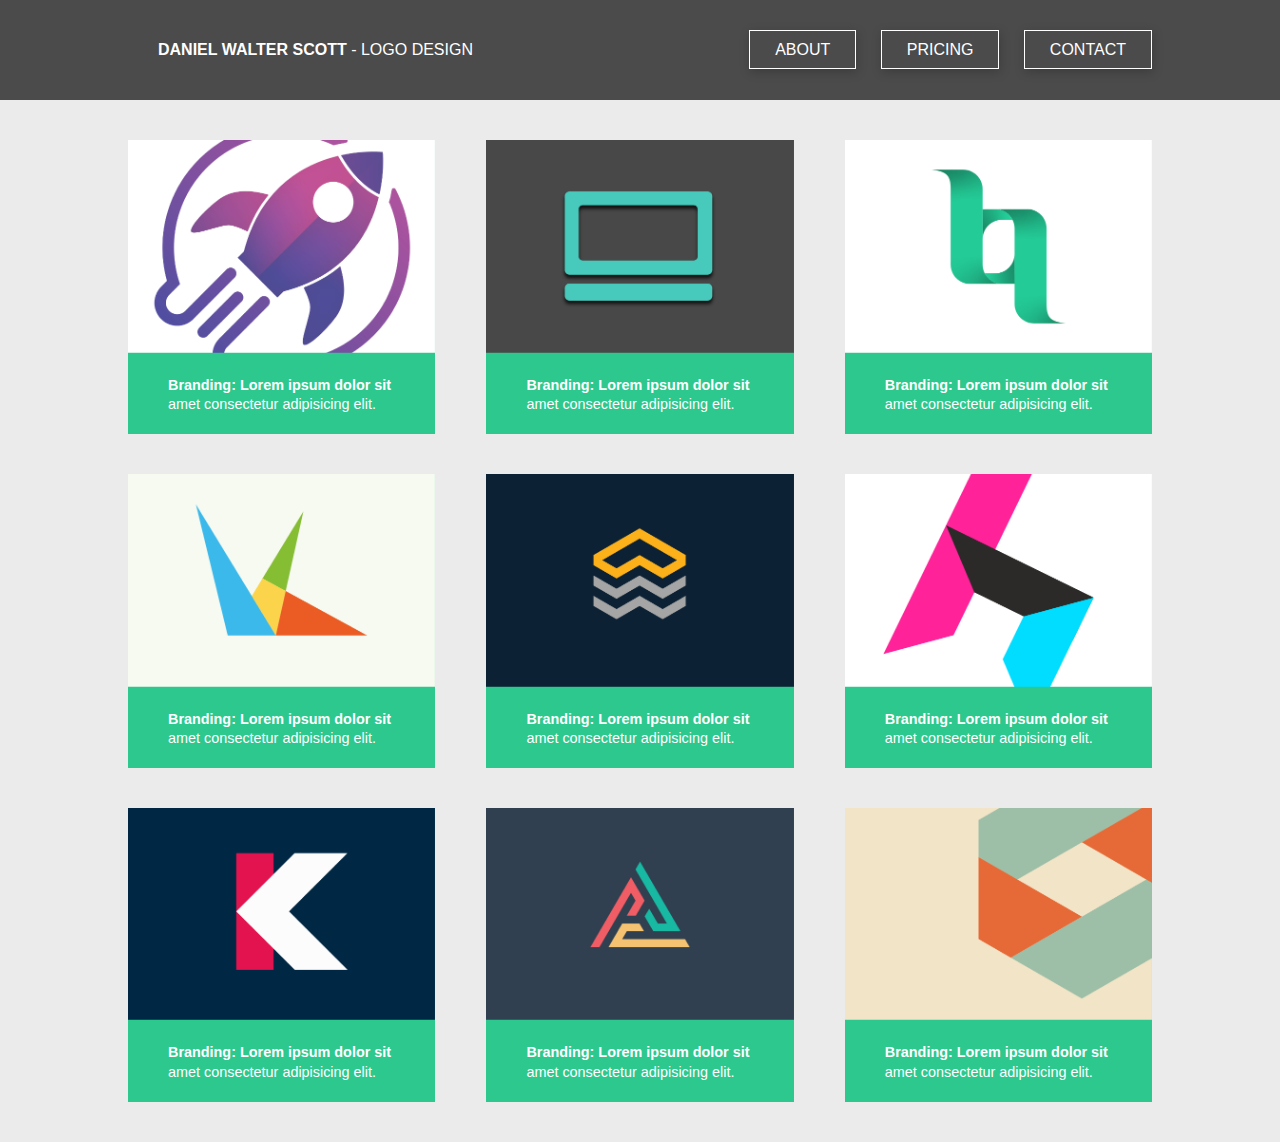
<file: index.html>
<!DOCTYPE html>
<html lang="en">

<head>
    <meta charset="UTF-8">
    <meta name="viewport" content="width=device-width, initial-scale=1.0">
    <title>Responsive Portfolio</title>

    <meta name="description" content="Responsive portfolio created for a good coding lesson">

    <!-- This is Eric Meyers CSS Reset -->


    <!-- This is my own style sheet -->
    <link rel="stylesheet" href="css-reset.css">
    <link rel="stylesheet" href="style.css">


</head>


<body>

    <div class="header-container">
        <header>

            <div class="logo-desktop">

                <!-- Cambiare attributi a solo una parte del testo -->
                <p><span class="bold-font">DANIEL WALTER SCOTT</span> - LOGO DESIGN</p>

            </div>

            <div class="logo-mobile">

                <!-- Cambiare attributi a solo una parte del testo -->
                <p><span class="bold-font">DANIEL WALTER SCOTT</span></p>

                <p>LOGO DESIGN</p>

            </div>

            <nav>
                <!-- Desktop Menu -->

                <a href="#" class="navbutton">ABOUT</a>
                <a href="#" class="navbutton">PRICING</a>
                <a href="#" class="navbutton">CONTACT</a>

            </nav>

            <!-- Mobile Menu -->
            <div class="mob-wrapper">
                <img src="./Images/icon-burger-menu.svg" alt="Mobile Menu Icon" style="width: 30px" class="burgermenu">

                <div class="mobile-nav">
                    <a href="#" class="mob-navbutton">ABOUT</a>
                    <a href="#" class="mob-navbutton">PRICING</a>
                    <a href="#" class="mob-navbutton">CONTACT</a>
                </div>

            </div>

        </header>
    </div>

    <!-- Body Container -->
    <div class="container">

        <div class="col"><img src="./Images/image1@2x.png" alt="">
            <p>Branding: Lorem ipsum dolor sit amet consectetur adipisicing elit.</p>
        </div>
        <div class="col"><img src="./Images/image2@2x.png" alt="">
            <p>Branding: Lorem ipsum dolor sit amet consectetur adipisicing elit.</p>
        </div>
        <div class="col"><img src="./Images/image3@2x.png" alt="">
            <p>Branding: Lorem ipsum dolor sit amet consectetur adipisicing elit.</p>
        </div>
        <div class="col"><img src="./Images/image4@2x.png" alt="">
            <p>Branding: Lorem ipsum dolor sit amet consectetur adipisicing elit.</p>
        </div>
        <div class="col"><img src="./Images/image5@2x.png" alt="">
            <p>Branding: Lorem ipsum dolor sit amet consectetur adipisicing elit.</p>
        </div>
        <div class="col hide-mobile"><img src="./Images/image6@2x.png" alt="">
            <p>Branding: Lorem ipsum dolor sit amet consectetur adipisicing elit.</p>
        </div>
        <div class="col hide-mobile"><img src="./Images/image7@2x.png" alt="">
            <p>Branding: Lorem ipsum dolor sit amet consectetur adipisicing elit.</p>
        </div>
        <div class="col hide-mobile"><img src="./Images/image8@2x.png" alt="">
            <p>Branding: Lorem ipsum dolor sit amet consectetur adipisicing elit.</p>
        </div>
        <div class="col hide-mobile"><img src="./Images/image9@2x.png" alt="">
            <p>Branding: Lorem ipsum dolor sit amet consectetur adipisicing elit.</p>
        </div>
        <div class="col hide-desktop"><img src="./Images/image10@2x.png" alt="">
            <p>Branding: Lorem ipsum dolor sit amet consectetur adipisicing elit.</p>
        </div>


    </div>

    <div class="footer-container">
        <footer>

        </footer>
    </div>

    <script src="https://code.jquery.com/jquery-3.6.0.js"
        integrity="sha256-H+K7U5CnXl1h5ywQfKtSj8PCmoN9aaq30gDh27Xc0jk=" crossorigin="anonymous"></script>

    <script src="scripts.js"></script>



</body>

</html>
</file>
<file: style.css>
/*Global View aka Desktop View*/
body{
    background-color: #EBEBEB;
}

h1{
    font-size: 3rem;
}

.container{
    min-height: 500px;
    max-width: 1024px;
    margin: 0 auto;

    /*Necessari per il responsive*/
    display: flex;
    flex-wrap: wrap;
    justify-content: space-between;

    padding-top: 140px;
}

.header-container{
    background-color: rgb(75, 75, 75);
    min-height: 100px;
    margin-bottom: 40px;
    width: 100%;

    /*Fissa l'header in alto anche se si scorre*/
    position: fixed;
}

header{
    max-width: 1024px;
    min-height: 100px;
    display: flex;
    justify-content: space-between;
    align-items: center;

    /*centrare gli elementi di un div*/
    margin: 0 auto 0 auto;
}

nav{
    font-family: -apple-system, BlinkMacSystemFont, 'Segoe UI', Roboto, Oxygen, Ubuntu, Cantarell, 'Open Sans', 'Helvetica Neue', sans-serif;
}

.navbutton{
    text-decoration: none;
    padding: 10px 25px;
    box-shadow: 1px 3px 10px rgba(0, 0, 0, 0.205);
    border: 0.5px solid white;
    margin-left: 20px;
}

a{
    text-decoration: none;
    color: white;
}

.navbutton:hover{
    color: black;
    background-color: white; 
}



.logo-desktop{
    color: white;
    font-family: -apple-system, BlinkMacSystemFont, 'Segoe UI', Roboto, Oxygen, Ubuntu, Cantarell, 'Open Sans', 'Helvetica Neue', sans-serif;
    padding-left: 30px;
}

.logo-mobile{
    display: none;
    color: white;
    font-family: -apple-system, BlinkMacSystemFont, 'Segoe UI', Roboto, Oxygen, Ubuntu, Cantarell, 'Open Sans', 'Helvetica Neue', sans-serif;
    padding-left: 30px;
}

/*Rende bold una parte di testo grazie a "span"*/
.bold-font{
    font-weight: bold;
}



.col{
    background-color: rgb(45, 200, 141);
    width: 30%;
    margin-bottom: 40px;
}

.col p{
    font-family: -apple-system, BlinkMacSystemFont, 'Segoe UI', Roboto, Oxygen, Ubuntu, Cantarell, 'Open Sans', 'Helvetica Neue', sans-serif;
    color: white;
    padding: 20px 40px;
    align-items: center;
    font-size: 0.9rem;

    /*Spaziatura tra le righe*/
    line-height: 1.2rem;
}

.col p::first-line{
    font-weight: bold;
}

.hide-desktop{
    display: none;
}


.col img{
    width: 100%;
    height: auto;
}

.mob-wrapper{
    display: none;
}



/*Tablet View*/
@media (max-width: 768px){

    .col{
        width: 45%;
    }

    .hide-desktop{
        display: block;
    }

    .header-container{
        position: relative;
    }

    nav a{
        display: block;
    }

    nav{
        display: none;
    }

    .navbutton{
        margin-left: 0px;
    }

    .container{
        padding-top: 10px;
    }

    /*Permette di attivare il toggle*/
    .mob-wrapper{
        display: block;
        padding-right: 30px;
        
    }

    .mobile-nav{
        display: none;
        position: absolute;
        margin-left: -103px;
        padding-top: 10px;
    }

    .mob-navbutton{
        display: block;
        background-color: white;
        padding: 15px 30px;
        color: black;
        text-align: center;
        font-family: -apple-system, BlinkMacSystemFont, 'Segoe UI', Roboto, Oxygen, Ubuntu, Cantarell, 'Open Sans', 'Helvetica Neue', sans-serif;
    }
   
   

}

/*Mobile View*/
@media (max-width: 400px){
   
    .col{
        width: 100%;
    }

    .hide-mobile{
        display: none;
    }

    .logo-desktop{
        display: none;
    }

    .logo-mobile{
        display: block;
    }

    .logo-mobile p{
        line-height: 1.5rem;
    }

}
</file>
